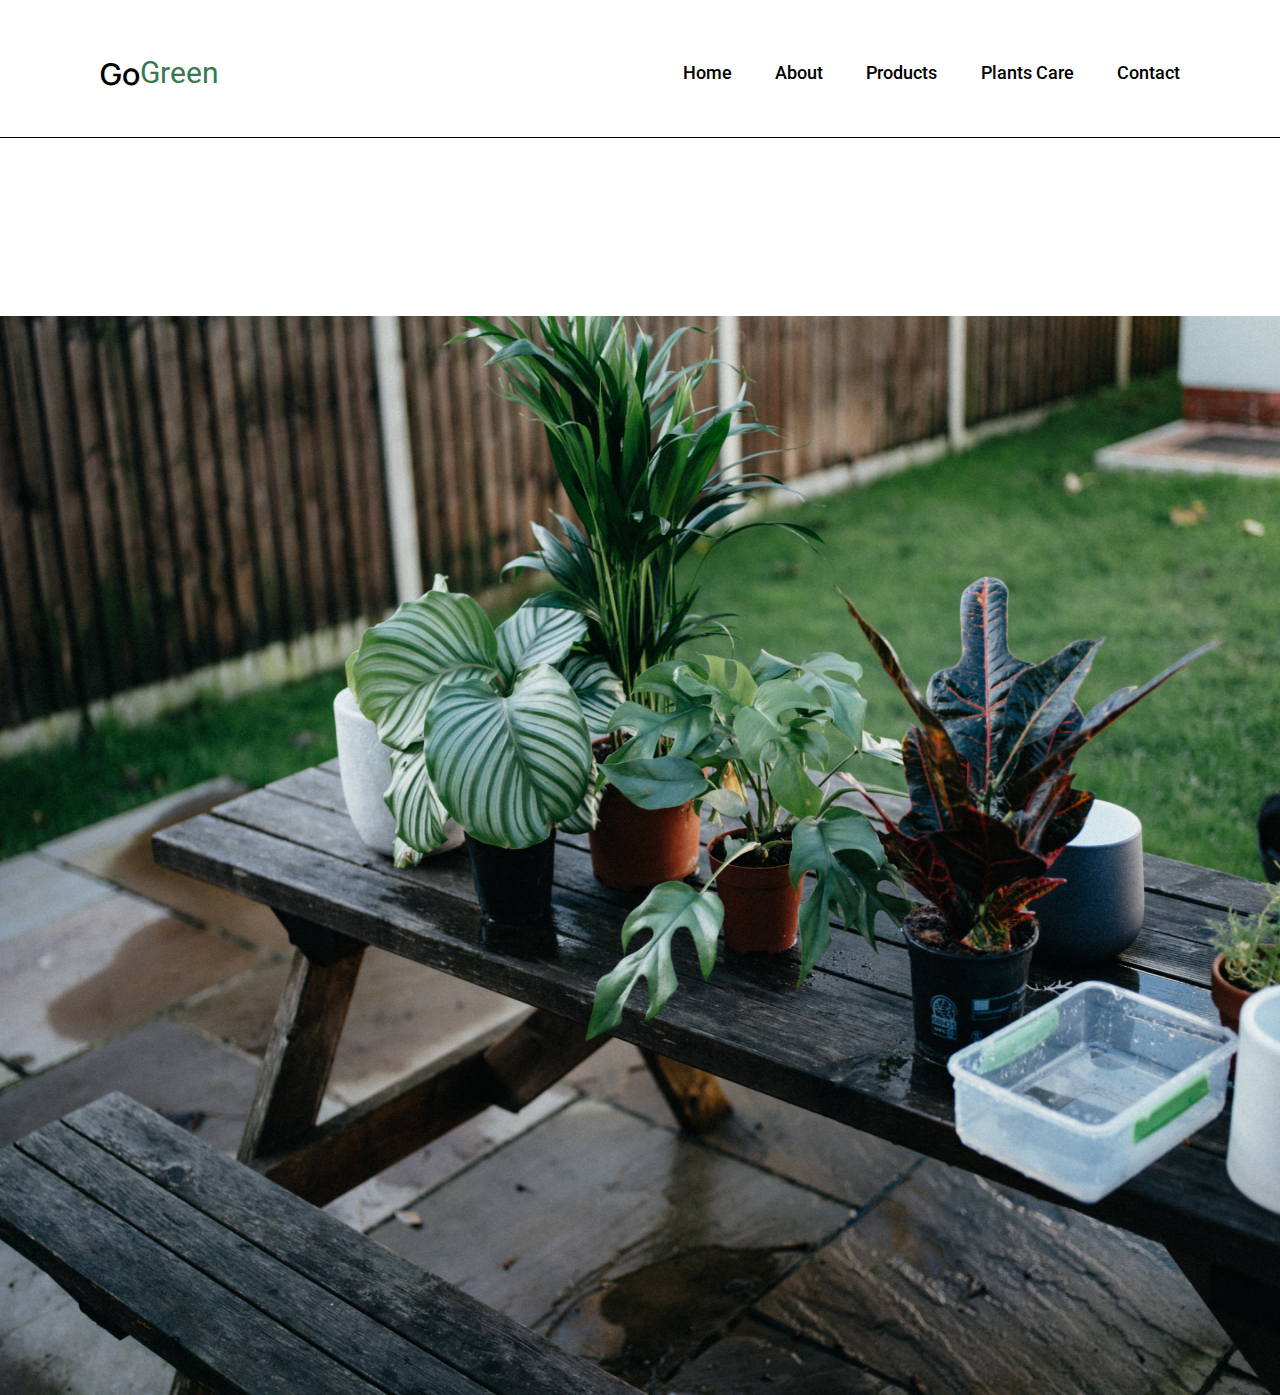
<file: components/contentPage/content.html>
<!DOCTYPE html>
<html lang="en">
  <head>
    <meta charset="UTF-8" />
    <meta name="viewport" content="width=device-width, initial-scale=1.0" />
    <link rel="stylesheet" href="./content.css">
    <link rel="preconnect" href="https://fonts.googleapis.com">
<link rel="preconnect" href="https://fonts.gstatic.com" crossorigin>
<link href="https://fonts.googleapis.com/css2?family=Manrope:wght@300;400;500;600&family=Roboto:wght@100;300;400;500;700;900&display=swap" rel="stylesheet">

 <link rel="preconnect" href="https://fonts.googleapis.com">
<link rel="preconnect" href="https://fonts.gstatic.com" crossorigin>
<link href="https://fonts.googleapis.com/css2?family=Roboto:wght@100;200;300;400;500;700;900&display=swap" rel="stylesheet">
    <title>Content page</title>
  </head>
  <body>

    <div class="content">
        <header>
        <div class="home_title">
          <p class="title">Go<p class="title-green">Green</p></p>
        </div>

        <nav class="navbar_container">
          <ul class="navbar_list">
            <li><a href="../../index.html">Home</a></li>
            <li><a href="#">About</a></li>
            <li><a href="#">Products</a></li>
            <li><a href="#">Plants Care</a></li>
            <li><a href="#">Contact</a></li>
          </ul>
        </nav>

       
         </header>
         
         <div class="img-container">

            <img class="content-img" src="../../img/annie-spratt-yyXw1lGJypI-unsplash 1.png" alt="content-img">
         </div>

      </div>
  </body>
</html>
</file>
<file: components/contentPage/content.css>
* {
  padding: 0;
  margin: 0;
  box-sizing: border-box;
}

body {
  font-family: "Roboto";
}

.content {
  display: flex;
  align-items: center;
  justify-content: center;
  flex-direction: column;
}

header {
  display: flex;
  align-items: center;
  justify-content: space-between;
  width: 100%;
  margin-top: 52.5px;
  border-bottom: 1px solid rgba(0, 0, 0, 1);
  padding-bottom: 44px;
  position: relative;
}

.home_title {
  display: flex;
  align-items: center;
  margin-left: 100px;
  cursor: pointer;
}

.title {
  font-family: "Manrope";
  font-size: 30px;
  font-weight: 600;
  line-height: 40.98px;
  letter-spacing: 0em;
  text-align: center;
  color: rgba(0, 0, 0, 1);
}

.title-green {
  font-size: 30px;
  line-height: 35.16px;
  letter-spacing: 0em;
  text-align: center;
  color: rgba(54, 121, 79, 1);
}

.navbar_container {
  margin-right: 100px;
}

.navbar_list {
  display: flex;
  align-items: center;
  gap: 43.27px;
  font-size: 18px;
  font-weight: 500;
  line-height: 21.98px;
  letter-spacing: 0em;
  text-align: center;
  list-style-type: none;
}

.navbar_list li a {
  text-decoration: none;
  color: rgba(0, 0, 0, 1);
}

.navbar_list li a:hover {
  background-color: rgba(54, 121, 79, 0.55);
}

.img-container {
  display: flex;
  align-items: center;
  justify-content: center;
  width: 100%;
  margin-top: 178px;
}

.content-img {
  width: 100%;
  height: 1079px;
}
</file>
